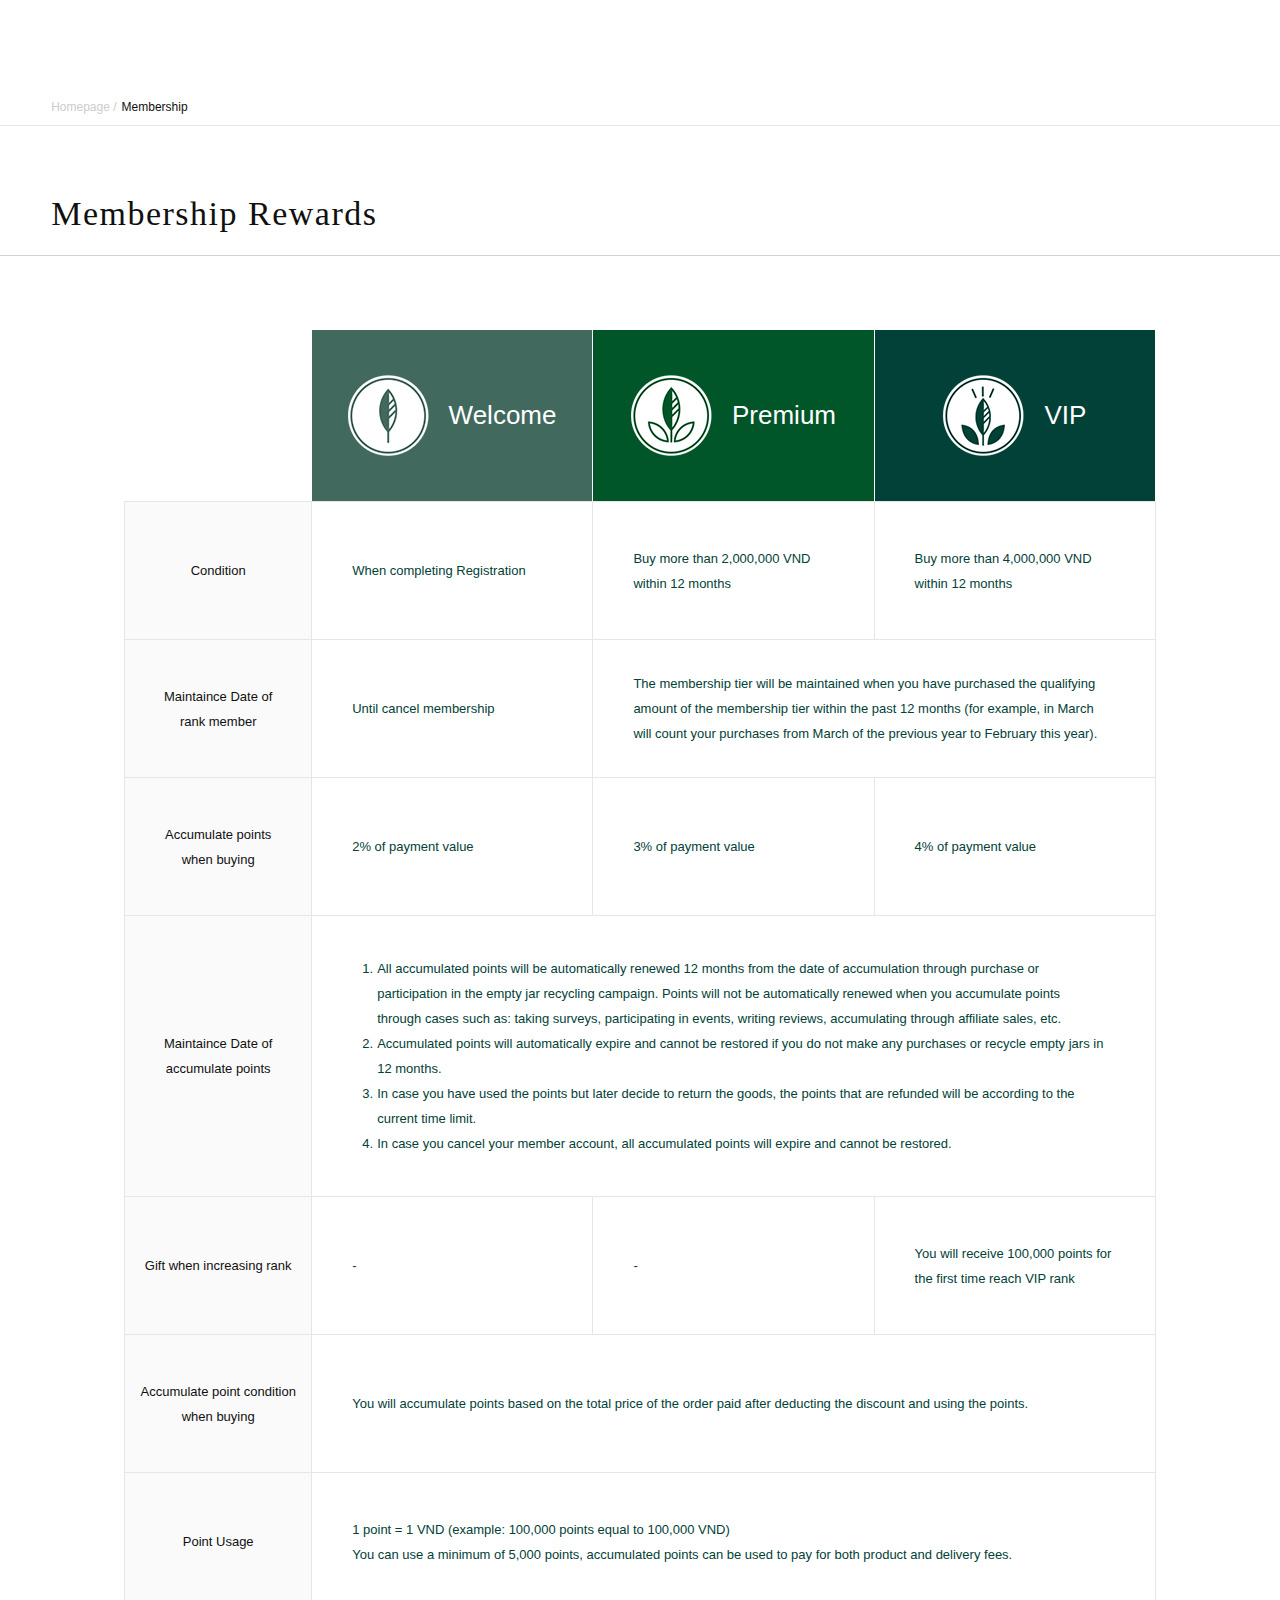
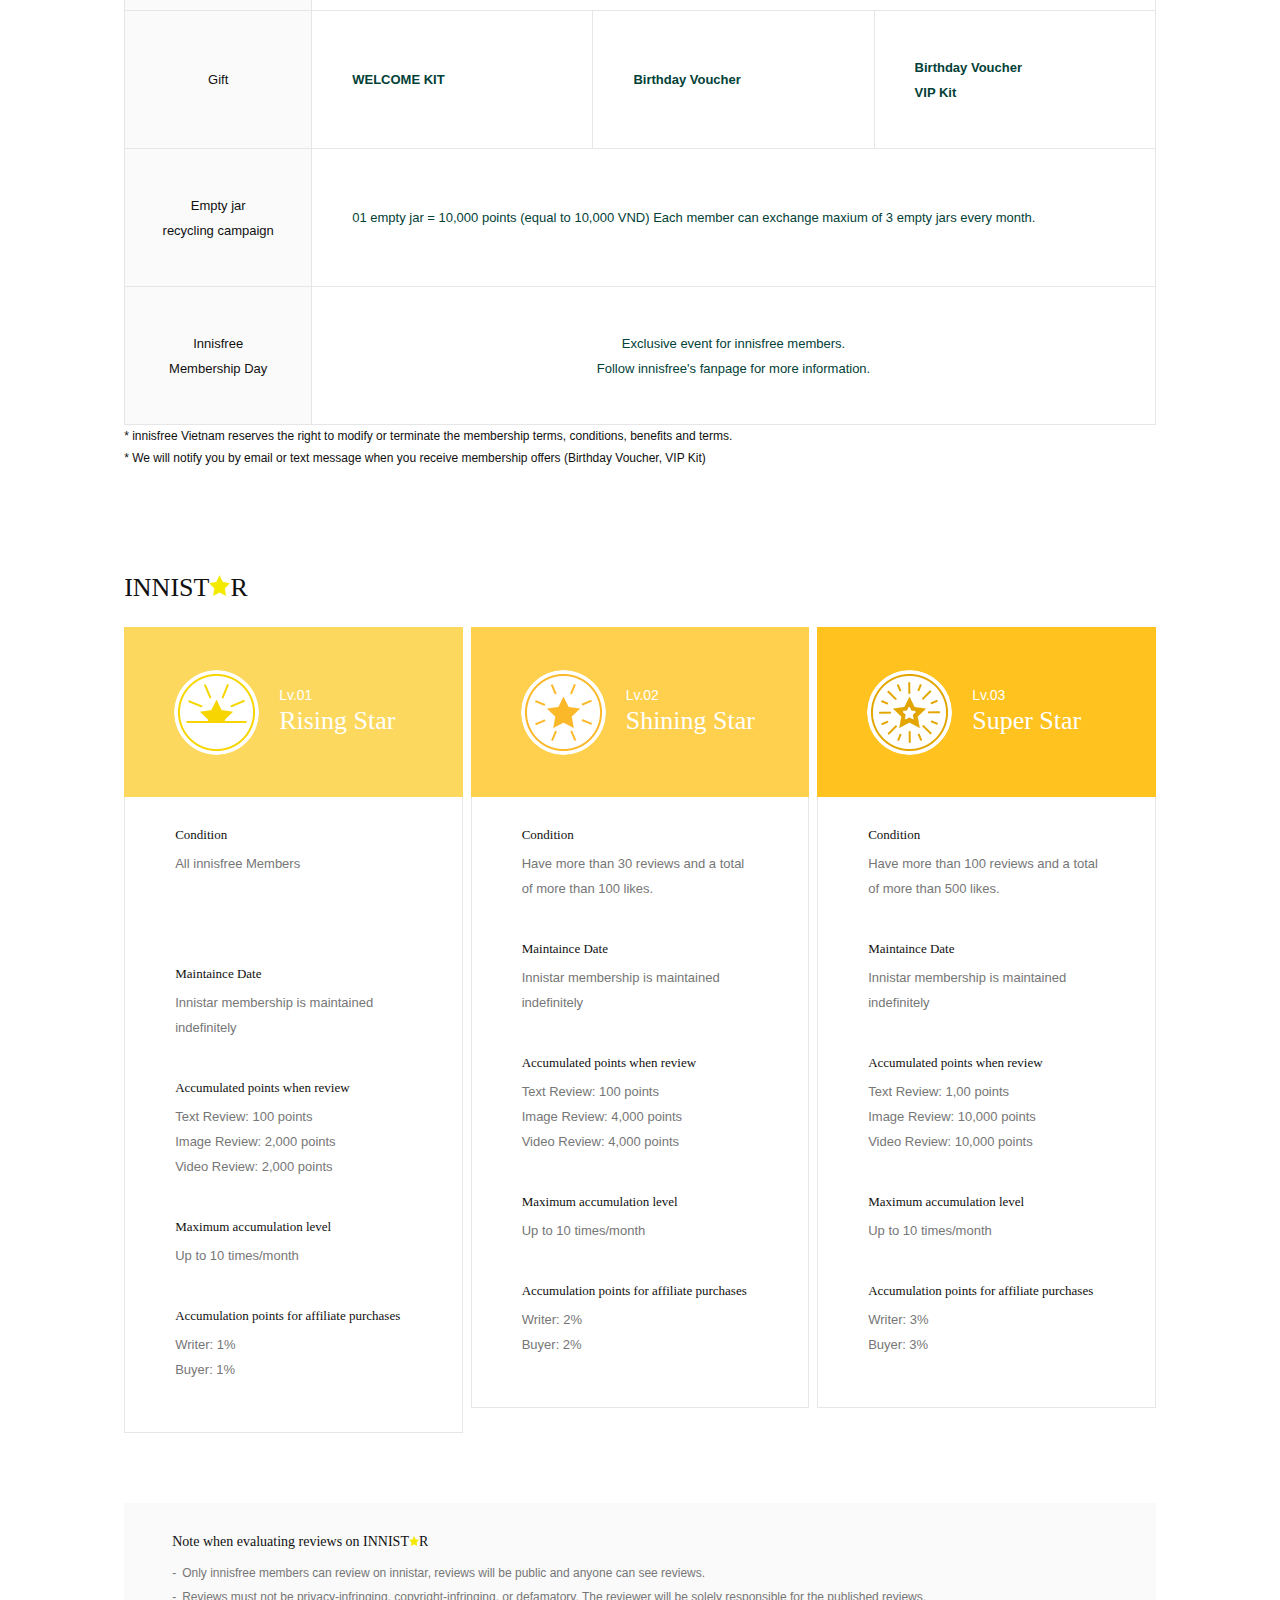
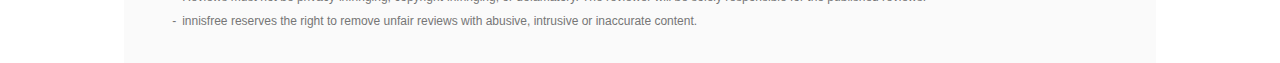
<file: mypage/membership_reward.html>
<!DOCTYPE html>
<html lang="en">
<head>
    <meta charset="UTF-8">
    <meta http-equiv="X-UA-Compatible" content="IE=edge">
    <meta name="viewport" content="width=device-width, initial-scale=1.0">
    <title>Membership | innisfree Viet Nam</title>
        <link rel="stylesheet" href="../css/base.css">
        <link rel="stylesheet" href="../css/style.css">
        <link rel="shortcut icon" href="/img/favicon.png"/>
</head>
<body>
    <div id="container" class="sub">
		<div class="grid">
			<div class="contents">
				<span><a href="/">Homepage</a></span>
				<em>Membership</em>
			</div>
		</div>
		<div class="membership">
			<div class="title_wrap border">
				<div class="contents">
					<h1 class="title">Membership Rewards</h1>
				</div>
			</div>
			<div class="contents memberArea">
				<div class="benefitArea member_benefit">
					<table>
						<colgroup>
							<col style="width:187px;">
							<col style="width:*;">
							<col style="width:*;">
							<col style="width:*;">
						</colgroup>
						<thead>
							<tr><th></th>
							<th class="g_wel">
								<div>
									<div class="g_icon"></div>
									<p class="g_txt">Welcome</p>
								</div>
							</th>
							<th class="g_pre">
								<div>
									<div class="g_icon"></div>
									<p class="g_txt">Premium</p>
								</div>
							</th>
							<th class="g_vip">
								<div>
									<div class="g_icon"></div>
									<p class="g_txt">VIP</p>
								</div>
							</th>
						</tr></thead>
						<tbody>
							<tr>
								<td class="line1">Condition</td>
								<td>When completing Registration</td>
								<td>Buy more than 2,000,000 VND<br>within 12 months</td>
								<td>Buy more than 4,000,000 VND<br>within 12 months</td>
							</tr>
							<tr>
								<td class="line1">Maintaince Date of<br>rank member</td>
								<td>Until cancel membership</td>
								<td colspan="2">
									The membership tier will be maintained when you have purchased the qualifying amount of the membership tier within the past 12 months (for example, in March will count your purchases from March of the previous year to February this year).
								</td>
							</tr>
							<tr>
								<td class="line1">Accumulate points<br>when buying</td>
								<td>2% of payment value</td>
								<td>3% of payment value</td>
								<td>4% of payment value</td>
							</tr>
							<tr>
								<td class="line1">Maintaince Date of<br>accumulate points</td>
								<td colspan="3" class="type2">
									<span class="text01">
										All accumulated points will be automatically renewed 12 months from the date of accumulation through purchase or participation in the empty jar recycling campaign. Points will not be automatically renewed when you accumulate points through cases such as: taking surveys, participating in events, writing reviews, accumulating through affiliate sales, etc.
									</span>
									<span class="text02">
										Accumulated points will automatically expire and cannot be restored if you do not make any purchases or recycle empty jars in 12 months.
									</span>
									<span class="text03">
										In case you have used the points but later decide to return the goods, the points that are refunded will be according to the current time limit.
									</span>
									<span class="text04">
										In case you cancel your member account, all accumulated points will expire and cannot be restored.
									</span>
								</td>
							</tr>
							<tr>
								<td class="line1">Gift when increasing rank</td>
								<td>-</td>
								<td>-</td>
								<td>You will receive 100,000 points for the first time reach VIP rank</td>
							</tr>
							<tr>
								<td class="line1">Accumulate point condition when buying</td>
								<td colspan="3">
									You will accumulate points based on the total price of the order paid after deducting the discount and using the points.
								</td>
							</tr>
							<tr>
								<td class="line1">Point Usage</td>
								<td colspan="3">
									1 point = 1 VND (example: 100,000 points equal to 100,000 VND)<br>
									You can use a minimum of 5,000 points, accumulated points can be used to pay for both product and delivery fees.
								</td>
							</tr>
							<tr>
								<td class="line1">Gift</td>
								<td class="type3">WELCOME KIT</td>
								<td class="type3">Birthday Voucher</td>
								<td class="type3">Birthday Voucher<br>VIP Kit</td>
							</tr>
							<tr>
								<td class="line1">Empty jar<br>recycling campaign</td>
								<td colspan="3">01 empty jar = 10,000 points (equal to 10,000 VND) Each member can exchange maxium of 3 empty jars every month.</td>
							</tr>
							<tr>
								<td class="line1">Innisfree<br>Membership Day</td>
								<td colspan="3" class="type4">
									Exclusive event for innisfree members.<br>
                                    Follow innisfree's fanpage for more information.
								</td>
							</tr>
						</tbody>
					</table>
					<ul class="sub_txt_type">
						<li>* innisfree Vietnam reserves the right to modify or terminate the membership terms, conditions, benefits and terms.</li>
						<li>* We will notify you by email or text message when you receive membership offers (Birthday Voucher, VIP Kit)</li>
					</ul>
				</div>

				<div class="benefitArea innistar_benefit">
					<div class="tit">INNIST<span class="star">A</span>R</div>
					<ul class="innistarInfo">
						<li class="innistarList rising">
							<div class="gradeArea">
								<div class="inn_iconArea"></div>
								<div class="inn_txtArea">
									<p class="desc1"><span>Lv.01</span></p>
									<p class="desc2">Rising Star</p>
								</div>
							</div>
							<ul class="txtArea">
								<li class="t_txtArea type2">
									<p class="t_tit">Condition</p>
									<p class="t_tail">All innisfree Members</p>
								</li>
								<li class="t_txtArea">
									<p class="t_tit">Maintaince Date</p>
									<p class="t_tail">Innistar membership is maintained<br>indefinitely</p>
								</li>
								<li class="t_txtArea">
									<p class="t_tit">Accumulated points when review</p>
									<p class="t_tail">
										Text Review: 100 points<br>
										Image Review: 2,000 points<br>
										Video Review: 2,000 points
									</p>
								</li>
								<li class="t_txtArea">
									<p class="t_tit">Maximum accumulation level</p>
									<p class="t_tail">Up to 10 times/month</p>
								</li>
								<li class="t_txtArea">
									<p class="t_tit">Accumulation points for affiliate purchases</p>
									<p class="t_tail">
										Writer: 1%<br>
										Buyer: 1%
									</p>
								</li>
							</ul>
						</li>
						<li class="innistarList shining">
							<div class="gradeArea">
								<div class="inn_iconArea"></div>
								<div class="inn_txtArea">
									<p class="desc1"><span>Lv.02</span></p>
									<p class="desc2">Shining Star</p>
								</div>
							</div>
							<ul class="txtArea">
								<li class="t_txtArea">
									<p class="t_tit">Condition</p>
									<p class="t_tail">
										Have more than 30 reviews and a total of more than 100 likes.
									</p>
								</li>
								<li class="t_txtArea">
									<p class="t_tit">Maintaince Date</p>
									<p class="t_tail">
										Innistar membership is maintained<br>indefinitely
									</p>
								</li>
								<li class="t_txtArea">
									<p class="t_tit">Accumulated points when review</p>
									<p class="t_tail">
										Text Review: 100 points<br>
										Image Review: 4,000 points<br>
										Video Review: 4,000 points
									</p>
								</li>
								<li class="t_txtArea">
									<p class="t_tit">Maximum accumulation level</p>
									<p class="t_tail">Up to 10 times/month</p>
								</li>
								<li class="t_txtArea">
									<p class="t_tit">Accumulation points for affiliate purchases</p>
									<p class="t_tail">
										Writer: 2%<br>
										Buyer: 2%
									</p>
								</li>
							</ul>
						</li> 
						<li class="innistarList super">
							<div class="gradeArea">
								<div class="inn_iconArea"></div>
								<div class="inn_txtArea">
									<p class="desc1"><span>Lv.03</span></p>
									<p class="desc2">Super Star</p>
								</div>
							</div>
							<ul class="txtArea">
								<li class="t_txtArea">
									<p class="t_tit">Condition</p>
									<p class="t_tail">
										Have more than 100 reviews and a total of more than 500 likes.
									</p>
								</li>
								<li class="t_txtArea">
									<p class="t_tit">Maintaince Date</p>
									<p class="t_tail">
										Innistar membership is maintained<br>indefinitely
									</p>
								</li>
								<li class="t_txtArea">
									<p class="t_tit">Accumulated points when review</p>
									<p class="t_tail">
										Text Review: 1,00 points<br>
										Image Review: 10,000 points<br>
										Video Review: 10,000 points
									</p>
								</li>
								<li class="t_txtArea">
									<p class="t_tit">Maximum accumulation level</p>
									<p class="t_tail">Up to 10 times/month</p>
								</li>
								<li class="t_txtArea">
									<p class="t_tit">Accumulation points for affiliate purchases</p>
									<p class="t_tail">
										Writer: 3%<br>
										Buyer: 3%
									</p>
								</li>
							</ul>
						</li>
					</ul>
					<div class="guidelines">
						<p class="tit">Note when evaluating reviews on INNIST<span class="star">A</span>R</p>
						<p class="tail">
							<em>
								Only innisfree members can review on innistar, reviews will be public and anyone can see reviews.
							</em>
							<em>
								Reviews must not be privacy-infringing, copyright-infringing, or defamatory. The reviewer will be solely responsible for the published reviews.
							</em>
							<em>
								innisfree reserves the right to remove unfair reviews with abusive, intrusive or inaccurate content.
							</em>
						</p>
					</div>
				</div>
			</div>
		</div>
	</div>
</body>
</html>
</file>
<file: css/base.css>
* {
    box-sizing: inherit;
}
body{
    margin: 0;
    padding: 0;
}
html{
    font-size: 62.5%;
    line-height: 2rem;
    font-family: 'Roboto', sans-serif;
    box-sizing: border-box;
}

:root{
    --white-color: #ffffff;
    --black-color: #000000;
    --primary-color: #336D51;
    --category-color: #E6ECE9;
    --line-color: rgba(51, 109, 81, 0.2);
    --sub-text-color: #7C7C7C;
    --text-color: #212B36;
}
/* Responsive*/
.grid{
    width: 1200px;
    max-width: 100%;
    margin: 0 auto;
}
.grid-full-width{
    width: 100%;
}
.grid-row{
    display: flex;
    flex-wrap: wrap;
    padding-left: -16px;
    padding-right: -16px;
}
.grid-col-3{
    width: 25%;
    padding-left: 16px;
    padding-right: 16px;
}
.grid-col-7{
    width: 75%;
    padding-left: 16px;
    padding-right: 16px;
}
.grid-col-7-3{
    width: calc(100% / 3);
    display: flex;
    padding-left: 12px;
    padding-right: 12px;
}
.btn{
    min-width: 120px;
    border-radius: 20px;
    padding: 12px 16px;
    color: var(--white-color);
    background-color: var(--primary-color);
    font-size: 1.4rem;
    font-weight: 500;
}
</file>
<file: css/style.css>
/**
Swiper 4.5.0
**/
.swiper-container{margin:0 auto;position:relative;overflow:hidden;list-style:none;padding:0;z-index:1}.swiper-container-no-flexbox .swiper-slide{float:left}.swiper-container-vertical>.swiper-wrapper{-webkit-box-orient:vertical;-webkit-box-direction:normal;-webkit-flex-direction:column;-ms-flex-direction:column;flex-direction:column}.swiper-wrapper{position:relative;width:100%;height:100%;z-index:1;display:-webkit-box;display:-webkit-flex;display:-ms-flexbox;display:flex;-webkit-transition-property:-webkit-transform;transition-property:-webkit-transform;-o-transition-property:transform;transition-property:transform;transition-property:transform,-webkit-transform;-webkit-box-sizing:content-box;box-sizing:content-box}.swiper-container-android .swiper-slide,.swiper-wrapper{-webkit-transform:translate3d(0,0,0);transform:translate3d(0,0,0)}.swiper-container-multirow>.swiper-wrapper{-webkit-flex-wrap:wrap;-ms-flex-wrap:wrap;flex-wrap:wrap}.swiper-container-free-mode>.swiper-wrapper{-webkit-transition-timing-function:ease-out;-o-transition-timing-function:ease-out;transition-timing-function:ease-out;margin:0 auto}.swiper-slide{-webkit-flex-shrink:0;-ms-flex-negative:0;flex-shrink:0;width:100%;height:100%;position:relative;-webkit-transition-property:-webkit-transform;transition-property:-webkit-transform;-o-transition-property:transform;transition-property:transform;transition-property:transform,-webkit-transform}.swiper-slide-invisible-blank{visibility:hidden}.swiper-container-autoheight,.swiper-container-autoheight .swiper-slide{height:auto}.swiper-container-autoheight .swiper-wrapper{-webkit-box-align:start;-webkit-align-items:flex-start;-ms-flex-align:start;align-items:flex-start;-webkit-transition-property:height,-webkit-transform;transition-property:height,-webkit-transform;-o-transition-property:transform,height;transition-property:transform,height;transition-property:transform,height,-webkit-transform}.swiper-container-3d{-webkit-perspective:1200px;perspective:1200px}.swiper-container-3d .swiper-cube-shadow,.swiper-container-3d .swiper-slide,.swiper-container-3d .swiper-slide-shadow-bottom,.swiper-container-3d .swiper-slide-shadow-left,.swiper-container-3d .swiper-slide-shadow-right,.swiper-container-3d .swiper-slide-shadow-top,.swiper-container-3d .swiper-wrapper{-webkit-transform-style:preserve-3d;transform-style:preserve-3d}.swiper-container-3d .swiper-slide-shadow-bottom,.swiper-container-3d .swiper-slide-shadow-left,.swiper-container-3d .swiper-slide-shadow-right,.swiper-container-3d .swiper-slide-shadow-top{position:absolute;left:0;top:0;width:100%;height:100%;pointer-events:none;z-index:10}.swiper-container-3d .swiper-slide-shadow-left{background-image:-webkit-gradient(linear,right top,left top,from(rgba(0,0,0,.5)),to(rgba(0,0,0,0)));background-image:-webkit-linear-gradient(right,rgba(0,0,0,.5),rgba(0,0,0,0));background-image:-o-linear-gradient(right,rgba(0,0,0,.5),rgba(0,0,0,0));background-image:linear-gradient(to left,rgba(0,0,0,.5),rgba(0,0,0,0))}.swiper-container-3d .swiper-slide-shadow-right{background-image:-webkit-gradient(linear,left top,right top,from(rgba(0,0,0,.5)),to(rgba(0,0,0,0)));background-image:-webkit-linear-gradient(left,rgba(0,0,0,.5),rgba(0,0,0,0));background-image:-o-linear-gradient(left,rgba(0,0,0,.5),rgba(0,0,0,0));background-image:linear-gradient(to right,rgba(0,0,0,.5),rgba(0,0,0,0))}.swiper-container-3d .swiper-slide-shadow-top{background-image:-webkit-gradient(linear,left bottom,left top,from(rgba(0,0,0,.5)),to(rgba(0,0,0,0)));background-image:-webkit-linear-gradient(bottom,rgba(0,0,0,.5),rgba(0,0,0,0));background-image:-o-linear-gradient(bottom,rgba(0,0,0,.5),rgba(0,0,0,0));background-image:linear-gradient(to top,rgba(0,0,0,.5),rgba(0,0,0,0))}.swiper-container-3d .swiper-slide-shadow-bottom{background-image:-webkit-gradient(linear,left top,left bottom,from(rgba(0,0,0,.5)),to(rgba(0,0,0,0)));background-image:-webkit-linear-gradient(top,rgba(0,0,0,.5),rgba(0,0,0,0));background-image:-o-linear-gradient(top,rgba(0,0,0,.5),rgba(0,0,0,0));background-image:linear-gradient(to bottom,rgba(0,0,0,.5),rgba(0,0,0,0))}.swiper-container-wp8-horizontal,.swiper-container-wp8-horizontal>.swiper-wrapper{-ms-touch-action:pan-y;touch-action:pan-y}.swiper-container-wp8-vertical,.swiper-container-wp8-vertical>.swiper-wrapper{-ms-touch-action:pan-x;touch-action:pan-x}.swiper-button-next,.swiper-button-prev{position:absolute;top:50%;width:27px;height:44px;margin-top:-22px;z-index:10;cursor:pointer;background-size:27px 44px;background-position:center;background-repeat:no-repeat}.swiper-button-next.swiper-button-disabled,.swiper-button-prev.swiper-button-disabled{opacity:.35;cursor:auto;pointer-events:none}.swiper-button-prev,.swiper-container-rtl .swiper-button-next{background-image:url("data:image/svg+xml;charset=utf-8,%3Csvg%20xmlns%3D'http%3A%2F%2Fwww.w3.org%2F2000%2Fsvg'%20viewBox%3D'0%200%2027%2044'%3E%3Cpath%20d%3D'M0%2C22L22%2C0l2.1%2C2.1L4.2%2C22l19.9%2C19.9L22%2C44L0%2C22L0%2C22L0%2C22z'%20fill%3D'%23007aff'%2F%3E%3C%2Fsvg%3E");left:10px;right:auto}.swiper-button-next,.swiper-container-rtl .swiper-button-prev{background-image:url("data:image/svg+xml;charset=utf-8,%3Csvg%20xmlns%3D'http%3A%2F%2Fwww.w3.org%2F2000%2Fsvg'%20viewBox%3D'0%200%2027%2044'%3E%3Cpath%20d%3D'M27%2C22L27%2C22L5%2C44l-2.1-2.1L22.8%2C22L2.9%2C2.1L5%2C0L27%2C22L27%2C22z'%20fill%3D'%23007aff'%2F%3E%3C%2Fsvg%3E");right:10px;left:auto}.swiper-button-prev.swiper-button-white,.swiper-container-rtl .swiper-button-next.swiper-button-white{background-image:url("data:image/svg+xml;charset=utf-8,%3Csvg%20xmlns%3D'http%3A%2F%2Fwww.w3.org%2F2000%2Fsvg'%20viewBox%3D'0%200%2027%2044'%3E%3Cpath%20d%3D'M0%2C22L22%2C0l2.1%2C2.1L4.2%2C22l19.9%2C19.9L22%2C44L0%2C22L0%2C22L0%2C22z'%20fill%3D'%23ffffff'%2F%3E%3C%2Fsvg%3E")}.swiper-button-next.swiper-button-white,.swiper-container-rtl .swiper-button-prev.swiper-button-white{background-image:url("data:image/svg+xml;charset=utf-8,%3Csvg%20xmlns%3D'http%3A%2F%2Fwww.w3.org%2F2000%2Fsvg'%20viewBox%3D'0%200%2027%2044'%3E%3Cpath%20d%3D'M27%2C22L27%2C22L5%2C44l-2.1-2.1L22.8%2C22L2.9%2C2.1L5%2C0L27%2C22L27%2C22z'%20fill%3D'%23ffffff'%2F%3E%3C%2Fsvg%3E")}.swiper-button-prev.swiper-button-black,.swiper-container-rtl .swiper-button-next.swiper-button-black{background-image:url("data:image/svg+xml;charset=utf-8,%3Csvg%20xmlns%3D'http%3A%2F%2Fwww.w3.org%2F2000%2Fsvg'%20viewBox%3D'0%200%2027%2044'%3E%3Cpath%20d%3D'M0%2C22L22%2C0l2.1%2C2.1L4.2%2C22l19.9%2C19.9L22%2C44L0%2C22L0%2C22L0%2C22z'%20fill%3D'%23000000'%2F%3E%3C%2Fsvg%3E")}.swiper-button-next.swiper-button-black,.swiper-container-rtl .swiper-button-prev.swiper-button-black{background-image:url("data:image/svg+xml;charset=utf-8,%3Csvg%20xmlns%3D'http%3A%2F%2Fwww.w3.org%2F2000%2Fsvg'%20viewBox%3D'0%200%2027%2044'%3E%3Cpath%20d%3D'M27%2C22L27%2C22L5%2C44l-2.1-2.1L22.8%2C22L2.9%2C2.1L5%2C0L27%2C22L27%2C22z'%20fill%3D'%23000000'%2F%3E%3C%2Fsvg%3E")}.swiper-button-lock{display:none}.swiper-pagination{position:absolute;text-align:center;-webkit-transition:.3s opacity;-o-transition:.3s opacity;transition:.3s opacity;-webkit-transform:translate3d(0,0,0);transform:translate3d(0,0,0);z-index:10}.swiper-pagination.swiper-pagination-hidden{opacity:0}.swiper-container-horizontal>.swiper-pagination-bullets,.swiper-pagination-custom,.swiper-pagination-fraction{bottom:10px;left:0;width:100%}.swiper-pagination-bullets-dynamic{overflow:hidden;font-size:0}.swiper-pagination-bullets-dynamic .swiper-pagination-bullet{-webkit-transform:scale(.33);-ms-transform:scale(.33);transform:scale(.33);position:relative}.swiper-pagination-bullets-dynamic .swiper-pagination-bullet-active{-webkit-transform:scale(1);-ms-transform:scale(1);transform:scale(1)}.swiper-pagination-bullets-dynamic .swiper-pagination-bullet-active-main{-webkit-transform:scale(1);-ms-transform:scale(1);transform:scale(1)}.swiper-pagination-bullets-dynamic .swiper-pagination-bullet-active-prev{-webkit-transform:scale(.66);-ms-transform:scale(.66);transform:scale(.66)}.swiper-pagination-bullets-dynamic .swiper-pagination-bullet-active-prev-prev{-webkit-transform:scale(.33);-ms-transform:scale(.33);transform:scale(.33)}.swiper-pagination-bullets-dynamic .swiper-pagination-bullet-active-next{-webkit-transform:scale(.66);-ms-transform:scale(.66);transform:scale(.66)}.swiper-pagination-bullets-dynamic .swiper-pagination-bullet-active-next-next{-webkit-transform:scale(.33);-ms-transform:scale(.33);transform:scale(.33)}.swiper-pagination-bullet{width:8px;height:8px;display:inline-block;border-radius:100%;background:#000;opacity:.2}button.swiper-pagination-bullet{border:none;margin:0;padding:0;-webkit-box-shadow:none;box-shadow:none;-webkit-appearance:none;-moz-appearance:none;appearance:none}.swiper-pagination-clickable .swiper-pagination-bullet{cursor:pointer}.swiper-pagination-bullet-active{opacity:1;background:#007aff}.swiper-container-vertical>.swiper-pagination-bullets{right:10px;top:50%;-webkit-transform:translate3d(0,-50%,0);transform:translate3d(0,-50%,0)}.swiper-container-vertical>.swiper-pagination-bullets .swiper-pagination-bullet{margin:6px 0;display:block}.swiper-container-vertical>.swiper-pagination-bullets.swiper-pagination-bullets-dynamic{top:50%;-webkit-transform:translateY(-50%);-ms-transform:translateY(-50%);transform:translateY(-50%);width:8px}.swiper-container-vertical>.swiper-pagination-bullets.swiper-pagination-bullets-dynamic .swiper-pagination-bullet{display:inline-block;-webkit-transition:.2s top,.2s -webkit-transform;transition:.2s top,.2s -webkit-transform;-o-transition:.2s transform,.2s top;transition:.2s transform,.2s top;transition:.2s transform,.2s top,.2s -webkit-transform}.swiper-container-horizontal>.swiper-pagination-bullets .swiper-pagination-bullet{margin:0 4px}.swiper-container-horizontal>.swiper-pagination-bullets.swiper-pagination-bullets-dynamic{left:50%;-webkit-transform:translateX(-50%);-ms-transform:translateX(-50%);transform:translateX(-50%);white-space:nowrap}.swiper-container-horizontal>.swiper-pagination-bullets.swiper-pagination-bullets-dynamic .swiper-pagination-bullet{-webkit-transition:.2s left,.2s -webkit-transform;transition:.2s left,.2s -webkit-transform;-o-transition:.2s transform,.2s left;transition:.2s transform,.2s left;transition:.2s transform,.2s left,.2s -webkit-transform}.swiper-container-horizontal.swiper-container-rtl>.swiper-pagination-bullets-dynamic .swiper-pagination-bullet{-webkit-transition:.2s right,.2s -webkit-transform;transition:.2s right,.2s -webkit-transform;-o-transition:.2s transform,.2s right;transition:.2s transform,.2s right;transition:.2s transform,.2s right,.2s -webkit-transform}.swiper-pagination-progressbar{background:rgba(0,0,0,.25);position:absolute}.swiper-pagination-progressbar .swiper-pagination-progressbar-fill{background:#007aff;position:absolute;left:0;top:0;width:100%;height:100%;-webkit-transform:scale(0);-ms-transform:scale(0);transform:scale(0);-webkit-transform-origin:left top;-ms-transform-origin:left top;transform-origin:left top}.swiper-container-rtl .swiper-pagination-progressbar .swiper-pagination-progressbar-fill{-webkit-transform-origin:right top;-ms-transform-origin:right top;transform-origin:right top}.swiper-container-horizontal>.swiper-pagination-progressbar,.swiper-container-vertical>.swiper-pagination-progressbar.swiper-pagination-progressbar-opposite{width:100%;height:4px;left:0;top:0}.swiper-container-horizontal>.swiper-pagination-progressbar.swiper-pagination-progressbar-opposite,.swiper-container-vertical>.swiper-pagination-progressbar{width:4px;height:100%;left:0;top:0}.swiper-pagination-white .swiper-pagination-bullet-active{background:#fff}.swiper-pagination-progressbar.swiper-pagination-white{background:rgba(255,255,255,.25)}.swiper-pagination-progressbar.swiper-pagination-white .swiper-pagination-progressbar-fill{background:#fff}.swiper-pagination-black .swiper-pagination-bullet-active{background:#000}.swiper-pagination-progressbar.swiper-pagination-black{background:rgba(0,0,0,.25)}.swiper-pagination-progressbar.swiper-pagination-black .swiper-pagination-progressbar-fill{background:#000}.swiper-pagination-lock{display:none}.swiper-scrollbar{border-radius:10px;position:relative;-ms-touch-action:none;background:rgba(0,0,0,.1)}.swiper-container-horizontal>.swiper-scrollbar{position:absolute;left:1%;bottom:3px;z-index:50;height:5px;width:98%}.swiper-container-vertical>.swiper-scrollbar{position:absolute;right:3px;top:1%;z-index:50;width:5px;height:98%}.swiper-scrollbar-drag{height:100%;width:100%;position:relative;background:rgba(0,0,0,.5);border-radius:10px;left:0;top:0}.swiper-scrollbar-cursor-drag{cursor:move}.swiper-scrollbar-lock{display:none}.swiper-zoom-container{width:100%;height:100%;display:-webkit-box;display:-webkit-flex;display:-ms-flexbox;display:flex;-webkit-box-pack:center;-webkit-justify-content:center;-ms-flex-pack:center;justify-content:center;-webkit-box-align:center;-webkit-align-items:center;-ms-flex-align:center;align-items:center;text-align:center}.swiper-zoom-container>canvas,.swiper-zoom-container>img,.swiper-zoom-container>svg{max-width:100%;max-height:100%;-o-object-fit:contain;object-fit:contain}.swiper-slide-zoomed{cursor:move}.swiper-lazy-preloader{width:42px;height:42px;position:absolute;left:50%;top:50%;margin-left:-21px;margin-top:-21px;z-index:10;-webkit-transform-origin:50%;-ms-transform-origin:50%;transform-origin:50%;-webkit-animation:swiper-preloader-spin 1s steps(12,end) infinite;animation:swiper-preloader-spin 1s steps(12,end) infinite}.swiper-lazy-preloader:after{display:block;content:'';width:100%;height:100%;background-image:url("data:image/svg+xml;charset=utf-8,%3Csvg%20viewBox%3D'0%200%20120%20120'%20xmlns%3D'http%3A%2F%2Fwww.w3.org%2F2000%2Fsvg'%20xmlns%3Axlink%3D'http%3A%2F%2Fwww.w3.org%2F1999%2Fxlink'%3E%3Cdefs%3E%3Cline%20id%3D'l'%20x1%3D'60'%20x2%3D'60'%20y1%3D'7'%20y2%3D'27'%20stroke%3D'%236c6c6c'%20stroke-width%3D'11'%20stroke-linecap%3D'round'%2F%3E%3C%2Fdefs%3E%3Cg%3E%3Cuse%20xlink%3Ahref%3D'%23l'%20opacity%3D'.27'%2F%3E%3Cuse%20xlink%3Ahref%3D'%23l'%20opacity%3D'.27'%20transform%3D'rotate(30%2060%2C60)'%2F%3E%3Cuse%20xlink%3Ahref%3D'%23l'%20opacity%3D'.27'%20transform%3D'rotate(60%2060%2C60)'%2F%3E%3Cuse%20xlink%3Ahref%3D'%23l'%20opacity%3D'.27'%20transform%3D'rotate(90%2060%2C60)'%2F%3E%3Cuse%20xlink%3Ahref%3D'%23l'%20opacity%3D'.27'%20transform%3D'rotate(120%2060%2C60)'%2F%3E%3Cuse%20xlink%3Ahref%3D'%23l'%20opacity%3D'.27'%20transform%3D'rotate(150%2060%2C60)'%2F%3E%3Cuse%20xlink%3Ahref%3D'%23l'%20opacity%3D'.37'%20transform%3D'rotate(180%2060%2C60)'%2F%3E%3Cuse%20xlink%3Ahref%3D'%23l'%20opacity%3D'.46'%20transform%3D'rotate(210%2060%2C60)'%2F%3E%3Cuse%20xlink%3Ahref%3D'%23l'%20opacity%3D'.56'%20transform%3D'rotate(240%2060%2C60)'%2F%3E%3Cuse%20xlink%3Ahref%3D'%23l'%20opacity%3D'.66'%20transform%3D'rotate(270%2060%2C60)'%2F%3E%3Cuse%20xlink%3Ahref%3D'%23l'%20opacity%3D'.75'%20transform%3D'rotate(300%2060%2C60)'%2F%3E%3Cuse%20xlink%3Ahref%3D'%23l'%20opacity%3D'.85'%20transform%3D'rotate(330%2060%2C60)'%2F%3E%3C%2Fg%3E%3C%2Fsvg%3E");background-position:50%;background-size:100%;background-repeat:no-repeat}.swiper-lazy-preloader-white:after{background-image:url("data:image/svg+xml;charset=utf-8,%3Csvg%20viewBox%3D'0%200%20120%20120'%20xmlns%3D'http%3A%2F%2Fwww.w3.org%2F2000%2Fsvg'%20xmlns%3Axlink%3D'http%3A%2F%2Fwww.w3.org%2F1999%2Fxlink'%3E%3Cdefs%3E%3Cline%20id%3D'l'%20x1%3D'60'%20x2%3D'60'%20y1%3D'7'%20y2%3D'27'%20stroke%3D'%23fff'%20stroke-width%3D'11'%20stroke-linecap%3D'round'%2F%3E%3C%2Fdefs%3E%3Cg%3E%3Cuse%20xlink%3Ahref%3D'%23l'%20opacity%3D'.27'%2F%3E%3Cuse%20xlink%3Ahref%3D'%23l'%20opacity%3D'.27'%20transform%3D'rotate(30%2060%2C60)'%2F%3E%3Cuse%20xlink%3Ahref%3D'%23l'%20opacity%3D'.27'%20transform%3D'rotate(60%2060%2C60)'%2F%3E%3Cuse%20xlink%3Ahref%3D'%23l'%20opacity%3D'.27'%20transform%3D'rotate(90%2060%2C60)'%2F%3E%3Cuse%20xlink%3Ahref%3D'%23l'%20opacity%3D'.27'%20transform%3D'rotate(120%2060%2C60)'%2F%3E%3Cuse%20xlink%3Ahref%3D'%23l'%20opacity%3D'.27'%20transform%3D'rotate(150%2060%2C60)'%2F%3E%3Cuse%20xlink%3Ahref%3D'%23l'%20opacity%3D'.37'%20transform%3D'rotate(180%2060%2C60)'%2F%3E%3Cuse%20xlink%3Ahref%3D'%23l'%20opacity%3D'.46'%20transform%3D'rotate(210%2060%2C60)'%2F%3E%3Cuse%20xlink%3Ahref%3D'%23l'%20opacity%3D'.56'%20transform%3D'rotate(240%2060%2C60)'%2F%3E%3Cuse%20xlink%3Ahref%3D'%23l'%20opacity%3D'.66'%20transform%3D'rotate(270%2060%2C60)'%2F%3E%3Cuse%20xlink%3Ahref%3D'%23l'%20opacity%3D'.75'%20transform%3D'rotate(300%2060%2C60)'%2F%3E%3Cuse%20xlink%3Ahref%3D'%23l'%20opacity%3D'.85'%20transform%3D'rotate(330%2060%2C60)'%2F%3E%3C%2Fg%3E%3C%2Fsvg%3E")}@-webkit-keyframes swiper-preloader-spin{100%{-webkit-transform:rotate(360deg);transform:rotate(360deg)}}@keyframes swiper-preloader-spin{100%{-webkit-transform:rotate(360deg);transform:rotate(360deg)}}.swiper-container .swiper-notification{position:absolute;left:0;top:0;pointer-events:none;opacity:0;z-index:-1000}.swiper-container-fade.swiper-container-free-mode .swiper-slide{-webkit-transition-timing-function:ease-out;-o-transition-timing-function:ease-out;transition-timing-function:ease-out}.swiper-container-fade .swiper-slide{pointer-events:none;-webkit-transition-property:opacity;-o-transition-property:opacity;transition-property:opacity}.swiper-container-fade .swiper-slide .swiper-slide{pointer-events:none}.swiper-container-fade .swiper-slide-active,.swiper-container-fade .swiper-slide-active .swiper-slide-active{pointer-events:auto}.swiper-container-cube{overflow:visible}.swiper-container-cube .swiper-slide{pointer-events:none;-webkit-backface-visibility:hidden;backface-visibility:hidden;z-index:1;visibility:hidden;-webkit-transform-origin:0 0;-ms-transform-origin:0 0;transform-origin:0 0;width:100%;height:100%}.swiper-container-cube .swiper-slide .swiper-slide{pointer-events:none}.swiper-container-cube.swiper-container-rtl .swiper-slide{-webkit-transform-origin:100% 0;-ms-transform-origin:100% 0;transform-origin:100% 0}.swiper-container-cube .swiper-slide-active,.swiper-container-cube .swiper-slide-active .swiper-slide-active{pointer-events:auto}.swiper-container-cube .swiper-slide-active,.swiper-container-cube .swiper-slide-next,.swiper-container-cube .swiper-slide-next+.swiper-slide,.swiper-container-cube .swiper-slide-prev{pointer-events:auto;visibility:visible}.swiper-container-cube .swiper-slide-shadow-bottom,.swiper-container-cube .swiper-slide-shadow-left,.swiper-container-cube .swiper-slide-shadow-right,.swiper-container-cube .swiper-slide-shadow-top{z-index:0;-webkit-backface-visibility:hidden;backface-visibility:hidden}.swiper-container-cube .swiper-cube-shadow{position:absolute;left:0;bottom:0;width:100%;height:100%;background:#000;opacity:.6;-webkit-filter:blur(50px);filter:blur(50px);z-index:0}.swiper-container-flip{overflow:visible}.swiper-container-flip .swiper-slide{pointer-events:none;-webkit-backface-visibility:hidden;backface-visibility:hidden;z-index:1}.swiper-container-flip .swiper-slide .swiper-slide{pointer-events:none}.swiper-container-flip .swiper-slide-active,.swiper-container-flip .swiper-slide-active .swiper-slide-active{pointer-events:auto}.swiper-container-flip .swiper-slide-shadow-bottom,.swiper-container-flip .swiper-slide-shadow-left,.swiper-container-flip .swiper-slide-shadow-right,.swiper-container-flip .swiper-slide-shadow-top{z-index:0;-webkit-backface-visibility:hidden;backface-visibility:hidden}.swiper-container-coverflow .swiper-wrapper{-ms-perspective:1200px}

/**
BUTTON
**/
.btn {
    display: inline-block;
    overflow: hidden;
    position: relative;
    text-align: center;
    vertical-align: middle;
    transition-duration: .4s;
    box-sizing: border-box;
}
.btn_wrap {text-align: center;vertical-align:middle;font-size:0;line-height:0;}
.btn > span {
    display: inline-block;
    position: relative;
    z-index: 1;
    box-sizing: border-box;
}
.btn_default {
    color: #fff;
    background-color: #024137;
    border: 1px solid #024137;
}
.btnSizeXS {
    padding: 0 10px;
    font-size: 14px;
    height: 30px;
    line-height: 28px;
}
/**
Tag initialization
**/
html, body {width:100%;height:100%;}
body {margin:0;font-family:'noto','맑은고딕',sans-serif;font-size:14px;line-height:29px;color:#101010;}
div, iframe, h1, h2, h3, h4, h5, h6, p, button, abbr, address, blockquote, q, sub, sup, dl, dt, dd, ol, ul, li, fieldset, form, legend, table, caption, tbody, tfoot, thead, tr, th, td, hr {padding:0;margin:0;}
header, footer, section, article, aside, nav, hgroup, details, menu, figure, figcaption {display:block;padding:0;margin:0;}
h1, h2, h3, h4, h5, h6 {font-weight:normal;line-height:1;}
ol, ul, li {list-style:none;}
table {table-layout:fixed;width:100%;border-collapse:collapse;border-spacing:0;}
form, fieldset, iframe {border:0;}
img {border:0;vertical-align:top;font-size:0;line-height:0;}
button {border:0;}
hr {border:0;}
i, em, address {font-style:normal;}
strong, b {font-family:'noto md';font-weight:bold;}
label, button {cursor:pointer;}
blockquote, q {quotes:none;}
caption, legend {overflow:hidden;width:0;height:0;font-size:0;line-height:0;text-indent:-50000px;}
input, textarea, select, button {padding:0;font-family:'noto';font-size:14px;color:#101010;vertical-align:middle;background:none;border:0;outline:none;-webkit-appearance:none;-webkit-border-radius:0;-moz-border-radius:0;border-radius:0;}
input::-ms-clear, input::-ms-reveal {display:none;}
a {color:#101010;text-decoration:none;outline:none;}
a:hover {text-decoration:none;}
header, footer, article, aside, nav, section, div {box-sizing:border-box;}
@media all and (max-width:1599px) {
	body {font-size:13px;line-height:25px;}
}

/**
Display
**/
.contents {
    padding: 0 4%;
}
.blind, .hide, legend {overflow:hidden;visibility:hidden;position:absolute;width:0;height:0;font-size:0;line-height:0;}
.hidden {overflow:hidden; position:absolute; clip:rect(0 0 0 0); width:1px; height:1px; margin:-1px;}
.of_h {overflow:hidden;}
.clear, .clearfix {zoom:1;}
.clear:after, .clearfix:after {content:'';display:block;clear:both;}
.v-row {display:table;width:100%;height:100%;}
.v-cell {display:table-cell;vertical-align:middle;}
.v-cell.va-t {vertical-align:top;}
.v-cell.va-b {vertical-align:bottom;}
.uppercase {text-transform:uppercase;}
.ta_l {text-align:left;}
.ta_c {text-align:center;}
.ta_r {text-align:right;}
.va_t {vertical-align:top;}
.va_m {vertical-align:middle;}
.va_b {vertical-align:bottom;}
.fl_l {float:left;}
.fl_r {float:right;}
@media all and (max-width:1599px) {
	.onlyS {display:block;}
	.onlyL {display:none;}
}
@media all and (min-width:1600px) {
	.onlyS {display:none;}
	.onlyL {display:block;}
}
/**
LAYOUT
**/
#wrap {overflow:hidden;min-width:1000px;margin:0 auto;}
#header {position:fixed;z-index:5000;left:0;top:0;width:100%;min-width:1000px;height:90px;background:#fff;border-bottom:1px solid #e6e6e6;box-sizing:border-box;transition:background .4s;}
#header.nav-up {}
#header.nav-down {background-color:rgba(255,255,255,.5);}
#header.nav-hover {background:rgba(255,255,255,1);}
#header .headerIn:after {content:'';display:block;clear:both;}
#container {position:relative;padding-top:90px;margin:0 auto;}
#container.sub {padding-top:126px;}
#container.pb0 {padding-bottom:0;}
#container.bg:after {content:'';display:block;z-index:-2;position:absolute;left:0;top:0;right:0;bottom:0;background:#fafafa;}
.contents:after {content:'';display:block;clear:both;}
.contents .con_wrap {position:relative;}
.conmid {max-width:1135px;margin:0 auto;}
.confix {max-width:960px;margin:0 auto;}
.sec_bg {background-color:#fafafa;}
#quick {position:fixed;bottom:-200px;z-index:900;transition-duration:.5s;}
#quick.show {bottom:40px;}
#quick a {display:block;position:relative;width:50px;height:50px;text-align:center;font-size:0;line-height:0;color:transparent;
	background-repeat:no-repeat;background-position:0 0;
	border-radius:50%;box-sizing:border-box;box-shadow:0 0 18px 8px rgba(0,0,0,.03);
}
#quick a + a {margin-top:20px;}
#quick a:hover {background-position:0 -50px;}
#quick .goTop {background-image:url('../images/common/btn_goTop.png');}
#quick .rvWrite {background-image:url('../images/common/btn_rvWrite.png');}
#quick .goCareer {background-image:url('../images/common/btn_goCareer.png');}

.grid {position:fixed;z-index:500;left:0;top:90px;width:100%;font-size:0;line-height:0;background:#fff;border-bottom:1px solid #e6e6e6;}
.grid span,
.grid em {display:inline-block;vertical-align:top;font-weight:400;font-size:12px;line-height:35px;color:#ccc;}
.grid span {margin-right:5px;}
.grid span:after {content:' / ';}
.grid a {color:#ccc;}
.grid em {color:#101010;}
.grid span.star {display:inline-block;width:11px;height:35px;color:transparent;background:url('../images/common/innistar.png') no-repeat center center / 10px 10px;margin-right:0;}

/**
Membership
**/
/* Membership rewards */
.memberArea {max-width:1134px;margin:0 auto;padding-top:34px;}
.benefitArea .tit {font-size:26px;line-height:38px;font-family:'noto md';}
.benefitArea .txtArea {padding:15px 35px 40px;}
.benefitArea.innistar_benefit .txtArea {padding:0 50px 40px;border:1px solid #e6e6e6;border-top:0 none;}
.benefitArea .txtArea .t_txtArea {padding:25px 0 10px;}
.benefitArea .txtArea .t_txtArea .t_tit {font-family:'noto md';}
.benefitArea .txtArea .t_txtArea .t_tail {margin-top:4px;color:#767676;}
.benefitArea .txtArea .t_txtArea .t_tail.indent {padding-left:14px;text-indent:-14px;}
.benefitArea .txtArea .t_txtArea .t_tail em {font-weight:400;color:#024137;}
.benefitArea .txtArea .t_txtArea.type2 {padding-bottom:68px;}
.benefitArea table {margin-top:40px;}
.benefitArea table th.g_wel {background-color:#41695e;}
.benefitArea table th.g_pre {background-color:#005529;border-left:1px solid #fff;border-right:1px solid #fff;}
.benefitArea table th.g_vip {background-color:#024137;}
.benefitArea table th > div {text-align:center;font-size:0;padding:45px 0;}
.benefitArea table th .g_icon {display:inline-block;vertical-align:middle;width:81px;height:81px;}
.benefitArea table th .g_txt {display:inline-block;vertical-align:middle;font-size:26px;font-weight:normal;color:#fff;padding-left:20px;}
.benefitArea .g_wel .g_icon {background:url('../img/membership_ico_welcome.png') no-repeat center top / cover;}
.benefitArea .g_pre .g_icon {background:url('../img/membership_ico_premium.png') no-repeat center top / cover;}
.benefitArea .g_vip .g_icon {background:url('../img/membership_ico_vip.png') no-repeat center top / cover;}
.benefitArea td {border:1px solid #e6e6e6;padding:0 40px;height:138px;color:#024137;}
.benefitArea td.line1 {background-color:#fafafa;text-align:center;padding:0;color:#101010;}
.benefitArea td.type2 {padding:45px 65px 45px 80px;}
.benefitArea td.type2 span {display:block;position:relative;padding-left:15px;}
.benefitArea td.type2 span:before {display:inline-block;position:absolute;top:0;left:0;}
.benefitArea td.type2 .text01:before {content:'1.';}
.benefitArea td.type2 .text02:before {content:'2.';}
.benefitArea td.type2 .text03:before {content:'3.';}
.benefitArea td.type2 .text04:before {content:'4.';}
.benefitArea td.type3 {font-weight:bold;}
.benefitArea td.type4 {text-align:center;}
.benefitArea .sub_txt_type {font-size:12px;line-height:22px;}
.benefitArea .sub_txt_type li {margin-top:0;}
.innistar_benefit {padding-top:100px;}
.innistar_benefit .tit span.star {display:inline-block;width:21px;height:21px;line-height:1;color:transparent;background:url('../img/innistar.png') no-repeat center center / 21px 21px;}
.innistar_benefit .innistarInfo {margin-top:20px;}
.innistar_benefit .innistarInfo:after {display:block;clear:both;content:'';}
.innistar_benefit .innistarInfo .innistarList {float:left;width:calc(33.33% - 5.33px);margin-left:8px;}
.innistar_benefit .innistarInfo .innistarList:first-child {margin-left:0;}
.innistarList.rising .gradeArea {background:#fcd95e;}
.innistarList.shining .gradeArea {background:#ffd04d;}
.innistarList.super .gradeArea {background:#ffc21e;}
.innistarList .gradeArea {height:170px;}
.innistarList .gradeArea:after {display:block;clear:both;content:'';}
.innistarList .gradeArea .inn_txtArea {float:left;width:calc(100% - 155px);margin:56px 0;}
.innistarList .gradeArea .inn_txtArea .desc1 span {color:#fff;font-size:14px;font-weight:400;}
.innistarList .gradeArea .inn_txtArea .desc2 {color:#fff;font-family:'noto md';font-size:26px;}
.innistarList .inn_iconArea {width:85px;height:85px;margin:42.5px 20px 42.5px 50px;}
.innistarList.rising .inn_iconArea {float:left;background:#fff;border-radius:50%;background:url('../img/ico_member_risingstar.png') no-repeat;background-size:contain;}
.innistarList.shining .gradeArea .inn_iconArea {float:left;background:#fff;border-radius:50%;background:url('../img/ico_member_shiningstar.png') no-repeat;background-size:contain;}
.innistarList.super .inn_iconArea {float:left;background:#fff;border-radius:50%;background:url('../img/ico_member_superstar.png') no-repeat;background-size:contain;}
.innistar_benefit .guidelines {margin-top:70px;padding:27px 0 30px 48px;background:#fafafa;}
.innistar_benefit .guidelines .tit {font-size:14px;line-height:24px;}
.innistar_benefit .guidelines .tit span.star {display:inline-block;width:10px;height:12px;line-height:1;color:transparent;background:url('../img/innistar.png') no-repeat center center / 10px 10px;}
.innistar_benefit .guidelines .tail {margin-top:7px;font-size:12px;line-height:24px;color:#767676;}
.innistar_benefit .guidelines .tail em {display:block;position:relative;padding-left:10px;}
.innistar_benefit .guidelines .tail em:before {content:'-';display:inline-block;position:absolute;top:0;left:0;}

@media all and (max-width:1599px) {
	.benefitArea td.type2 {padding:40px 50px 40px 50px;}
	.benefitArea .txtArea .t_txtArea.type2 {padding-bottom:60px;}
}


/* Page title */
.title_wrap {position:relative;padding:64px 0 17px;background:#fff;}
.title_wrap.border {border-bottom:1px solid #d2d2d2;}
.title_wrap.bg {background:#fafafa;}
.title_wrap .title {font-family:'noto md';font-size:34px;line-height:48px;letter-spacing:1.5px;}
.title_wrap .title .star {display:inline-block;width:28px;color:transparent;background:url('../img/innistar.png') no-repeat center 46%;}
.title_wrap .title.ja {font-size:30px;letter-spacing:-0.2px;}
.title_wrap .tail {padding-bottom:4px;line-height:28px;letter-spacing:-0.2px;}
.title_wrap .tail.mgr {margin-right:-20px;}

.mypageWrap .mypageArea .page_tit {padding:50px 0;text-align:center;font-size:26px;font-family:'noto md';}
.mypageWrap .mypageArea .page_tit.border {padding:50px 0 25px; border-bottom:1px solid #ccc;}
.mypageWrap .list_view_group {margin-top:80px;}

/* My page main */
.myPage.main{background:#fafafa;}
.myPage.sub {background:#fff;}
.myPage .title_wrap {border-bottom:1px solid #ccc;background:#fafafa;}
.mypageWrap:after {content:'';display:block;clear:both;}
.mypageWrap .mypageCateArea {float:left;margin-top:15px;}
.mypageWrap .mypageArea {float:right;}
.mypageWrap .mypageArea.nomember {float:none;margin:0 auto;padding-bottom:100px;}
.mypageWrap .mypageArea.nomember .page_tit {padding-bottom:15px;}
.mypageCateArea .lnbTop a {display:block;background:url('../img/arr_lnb_top.png') no-repeat;border-bottom:1px solid #ccc;}
.mypageCateArea .lnbTop a.on {border-bottom:2px solid #024137;font-family:'noto md';color:#024137;}
.mypageCateArea .lnbTop a.twoLineT {height:60px; padding:11px 25px 0 0; box-sizing:border-box; line-height:18px;}

.section01 ul {background:#fff;}
.section01 ul:after {content:'';display:block;clear:both;}
.section01 li {float:left;width:50%;box-sizing:border-box;}
.section01 li + li {border-left:1px solid #ccc;box-sizing:border-box;}
.section01 .title, .section02 .title {padding:60px 0 40px;text-align:center;}
.section01 .title p, .section02 .title p {line-height:1;font-family:'noto md';}
.section01 .title p em {color:#024137;}
.section03 .title p, .section04 .title p {line-height:1;font-family:'noto md';}
.section03 .btn_wrap {padding-top:30px;padding-bottom:50px;text-align:center;}
.section03 .btn_wrap .btn {width:40%;}

.mypageArea dl.article {position:relative;width:100%;height:50px;padding:0 10px;border-bottom:1px solid #ccc;box-sizing:border-box;}
.mypageArea .article dt {display:inline-block;line-height:50px;font-size:13px;color:#767676;}
.mypageArea .article dd {position:absolute;right:10px;display:inline-block;line-height:50px;color:#767676;}
.mypageArea .article dd a {color:#101010;border-bottom:1px solid #101010;}
.mypageArea .titText {text-align:center;font-size:30px;margin: 60px 0 0;}
.mypageArea .inp_wrap.hasbtn .btn {width:185px;}
.mypageArea .inp_wrap.hasbtn .inp_text {width:calc(100% - 200px);}
.mypageArea .borderT {border-top:1px solid #ccc;}
.detailInfo {overflow:hidden; background:#fff;}
.detailInfo ul {float:left;width:80%;}
.detailInfo ul:after {content:'';display:block;clear:both;}
.detailInfo li {position:relative;float:left;width:20%;text-align:center;vertical-align:middle;}
.detailInfo li:after {content:'/';display:inline-block;position:absolute;right:0px;top:0;font-size:26px;font-family:'noto md','noto tc md';}
.detailInfo li:last-child:after {content:none;}
.detailInfo li a {font-family:'noto md','noto tc md';font-size:26px;border-bottom:1px solid #010101;}
.detailInfo li p {margin-top:24px;line-height:2;font-size:14px;color:#767676;}
.detailInfo .details {float:left; width:20%; background:#fff;}
.detailInfo .details dl.article:last-child {border-bottom:0 none;}
.detailInfo .details dl.article {height:50px;}
.detailInfo .details dl.article dt {color:#010101;}

.rate {display:table;width:100%;border-bottom:1px solid #ccc;}
.rate .icon {display:table-cell;height:100%;vertical-align:top;text-align:center;}
.rate .txt {padding-top:10px;display:table-cell;position:relative;height:100%;vertical-align:top;}
.rate .txt .tit {line-height:1;}
.rate .txt a {display:inline-block;line-height:18px;font-size:12px;color:#024137;text-decoration:underline;}
.rate .txt .btn_underline {display:inline-block;line-height:18px;font-size:12px;color:#024137;}
.rate .txt .btn_underline.btmClear {bottom:auto;}
.membership .rate .txt .rateLevel {margin-top:4px;font-family:'noto md';}
.membership .rate .txt .subTxt {margin-top:8px;line-height:20px;font-size:12px;color:#767676;white-space:normal;}
.membership .rate .txt .subTxt span {color:#024137;}
.membership .rate .icon .ratePoint {font-size:12px;color:#767676;}
.community .rate {position:relative;}
.community .rate .txt .rateLevel {margin-top:4px;font-family:'noto md';}
.community .rate .txt .btn_wrap {margin-top:40px;}
.community .rate .txt .go_innistar {width:100px;height:35px;font-size:12px;line-height:33px;color:#fff;}
.community .rate .txt .go_innistar:hover {color:#024137;}
.community .rate .txt .go_innistar .star {display:inline-block;width:12px;color:transparent;background:url('../img/innistar.png') no-repeat center center / 10px 10px;}
.community .rate .icon {position:relative;margin:0 auto;box-sizing:border-box;}
.community .rate .icon.rising {background:url('../img/ico_risingstar_ribon.png') no-repeat center 14px;}
.community .rate .icon.shining {background:url('../img/ico_shiningstar_ribon.png') no-repeat center 14px;}
.community .rate .icon.super {background:url('../img/ico_superstar_ribon.png') no-repeat center 14px;}
.community .rate .icon.CA0101 {background:url('../img/ico_risingstar_ribon.png') no-repeat center 14px;}
.community .rate .icon.CA0102 {background:url('../img/ico_shiningstar_ribon.png') no-repeat center 14px;}
.community .rate .icon.CA0103 {background:url('../img/ico_superstar_ribon.png') no-repeat center 14px;}
.community .rate .icon.CA0104 {background:url('../img/ico_greenus_ribon.png') no-repeat center 14px;}
.community .rate .icon.CA0105 {background:url('../img/ico_influencer_ribon.png') no-repeat center 14px;}
.progressCircle {position:relative;margin:8px auto 5px;width:100px;height:100px;background-color:#fff;border-radius:50%;}
.progressCircle:after{content:'';display:block;position:absolute;top:2px;left:2px;text-align:center;border-radius:50%;}
.progressCircle.welcome:after{background:url('../img/ico_mp_welcome.png') no-repeat center;background-color:#fff;}
.progressCircle.vip:after{background:url('../img/ico_mp_vip.png') no-repeat center;background-color:#fff;}
.progressCircle.CA0201:after{background:url('../img/ico_mp_welcome.png') no-repeat center;background-color:#fff;}
.progressCircle.CA0203:after{background:url('../img/ico_mp_vip.png') no-repeat center;background-color:#fff;}
.progressCircle canvas {width:100% !important;height:100% !important;vertical-align:top;}

.reviewArea img {width:100%;}
#reviewList {border-bottom:1px solid #ccc;}

.mypageArea .orderStatus {overflow:hidden; margin:50px 0 -30px; padding:0 50px 20px; background:#fafafa;}
.mypageArea .orderStatus .tit {float:left; margin:20px 50px 0 0;}
.mypageArea .orderStatus .status {overflow:hidden;}
.mypageArea .orderStatus .status .inp_radio {margin:23px 0 0 0;width:24%;}
.mypageArea .orderStatus .status .inp_radio:last-child {margin-right:0;}
.mypageArea .orderStatus.listThree .inp_radio {width:32%;display:inline-block;margin:23px 0 0 0;}

.mypageArea .sub_tit {font-size:20px;text-align:center;font-family:'noto md','noto tc md';margin-bottom:30px;}
.mypageArea .sub_txt {font-size:14px;text-align:center;margin-top:10px;color:#101010;}
.mypageArea .textCenter {text-align:center;color:#767676;line-height:15px;font-size:12px;margin-top:15px;padding-left:8px;}
.mypageArea .sub_txt span {color:#024137;}
.mypageArea .imgUp dt {vertical-align:top;}
.mypageArea .imgWrap {position:relative;}
.mypageArea .imgWrap div {width:100px;height:100px;overflow:hidden;float:left;margin-right:10px;margin-bottom:10px;}
.mypageArea .imgWrap div a {display:block;width:100%;height:100%;}
.mypageArea .imgWrap img {width:100%;height:100%;}
.mypageArea .zipList th.textC {text-align:center;}
.mypageArea .list3.textC {text-align:center;}

.clame_comp {border-top:1px solid #ccc;border-bottom:1px solid #ccc;padding:30px 0 40px;}
#clame_pic_upload .lyBody {text-align:center;}
#clame_pic_upload img {width:100%;max-width:400px;}

/* Add My Page Review & Product */
.mypageArea .reviewList .reviewItem {margin-top:0px;}
.mypageArea .reviewList .reviewItem .rvWrap {padding:15px 15px 0px;text-align:left;}
.mypageArea .reviewList .reviewItem .rv_con {border-top:0 none;padding-bottom:0;}
.mypageArea .reviewList .reviewItem .rv_bottom {padding:13px 0;}
.mypageArea .reviewList .reviewItem .rv_con .subj {font-size:16px;}
.section04 .pdtListType1 .pdtItem {margin-top:0px;}
/* my page slick */
.mypageSlick .slick-arrow {width:35px;height:35px;margin-top:0;}
.mypageSlick .slick-prev {left:auto;right:0;margin-right:85px;margin-left:0;}
.mypageSlick .slick-next {margin-right:10px;}

/* My Page password change popup*/
#mypageChagePw .addDesc {line-height:24px;white-space:normal;}

@media all and (max-width:1599px) {
	.mypageWrap .mypageCateArea {width:17.6%;min-width:166px;}
	.mypageWrap .mypageArea {width:77.7%;min-width:732px;}
	.mypageWrap .mypageArea.nomember {width:100%;min-width:1000px;}
	.mypageCateArea .lnbTop a {font-size:12px;line-height:38px;background-position:right center;background-size:18px auto;}
	

	.section01 ul {padding:30px 0;}
	.section01 li {padding:0 30px 13px;}
	.section01 .title p, .section02 .title p {font-size:24px;}
	.section03 .title p, .section04 .title p {font-size:18px;}

	.mypageArea .article dt,
	.mypageArea .article dd {font-size:13px;}
	.detailInfo {padding:0 10%;}
	.detailInfo ul {width:100%;padding:60px 0 40px;border-bottom:1px solid #ccc;}
	.detailInfo .details {padding:20px 0 25px;width:100%;}
	.detailInfo .details dl.article {width:calc(86% - 20px);margin:0 7%;}
	.rate {height:165px;}
	.rate .icon {width:48%;}
	.rate .txt {width:50%;}
	.rate .txt .tit {font-size:13px;}
	.rate .txt a {bottom:25px;}
	.membership .rate .txt .subTxt {line-height:15px;}
	.membership .rate .txt .rateLevel,
	.community .rate .txt .rateLevel {font-size:18px;}
	.membership .rate .txt .btn_underline {margin-top:5px;position:initial;}
	.community .rate .icon {width:80px;}
	.community .rate .icon.CA0101 {background-size:80px;}
	.community .rate .icon.CA0102 {background-size:80px;}
	.community .rate .icon.CA0103 {background-size:80px;}
	.community .rate .icon.CA0104 {background-size:80px;}
	.community .rate .icon.CA0105 {background-size:80px;}
	.progressCircle {position:relative;margin:8px auto 5px;width:85px;height:85px;background-color:#fff;border-radius:50%;}
	.progressCircle:after{width:81px;height:81px;top:2px;left:2px;}
	.progressCircle.welcome:after{background:url('../img/ico_mp_welcome.png') no-repeat center;background-color:#fff;background-size:85px;}
	.progressCircle.vip:after{background:url('../img/ico_mp_vip.png') no-repeat center;background-color:#fff;background-size:85px;}

	/* Add My Page Review & Product */
	.mypageArea .reviewList .reviewItem .rvWrap {height:485px;}
	.section03 .title, .section04 .title {padding:60px 0 40px;}
	.mypageSlick .slick-arrow {top:-70px;}
}
@media all and (min-width:1600px) {
	.mypageWrap .mypageCateArea {width:16.2%;}
	.mypageWrap .mypageArea {width:79.72%;}
	.mypageWrap .mypageArea.nomember {width:100%;max-width:1134px;}
	.mypageCateArea .lnbTop a {font-size:14px;font-family:'noto md';line-height:60px;background-position:96% center;background-size:22px;}

	.section01 ul {padding:40px 0;}
	.section01 li {padding:0 40px 13px;}
	.section01 .title p, .section02 .title p {font-size:26px;}
	.section03 .title p, .section04 .title p {font-size:20px;}

	.mypageArea .article dt,
	.mypageArea .article dd {font-size:14px;}
	.detailInfo:after {display:block;content:'';clear:both;}
	.detailInfo ul {float:left;padding:40px;margin:30px 0;width:calc(70% - 81px);border-right:1px solid #ccc;}
	.detailInfo .details {float:left;padding:70px 0 25px;width:30%;}
	.detailInfo .details dl.article {width:calc(100% - 70px);margin-left:30px;}
	.rate {height:166px;}
	.rate .icon {width:43%;}
	.rate .txt .tit {font-size:14px;}
	.rate .txt a {bottom:23px;}
	.membership .rate,
	.mypageArea dl.article.point,
	.mypageArea dl.article.code {margin-left:16px;width:calc(100% - 16px);}
	.community .rate .icon.CA0101 {background-size:auto;}
	.community .rate .icon.CA0102 {background-size:auto;}
	.community .rate .icon.CA0103 {background-size:auto;}
	.community .rate .icon.CA0104 {background-size:auto;}
	.community .rate .icon.CA0105 {background-size:auto;}
	.community .rate,
	.membership .rate .txt .rateLevel {font-size:20px;}
	.community .rate .txt .rateLevel {font-size:20px;}
	.membership .rate .txt .btn_underline {margin-top:16px;}
	.progressCircle {position:relative;margin:10px auto 5px;width:100px;height:100px;background-color:#fff;border-radius:50%;}
	.progressCircle:after{width:96px;height:96px;}
	.progressCircle.welcome:after{background:url('../img/ico_mp_welcome.png') no-repeat center;background-color:#fff;background-size:100px;}
	.progressCircle.vip:after{background:url('../img/ico_mp_vip.png') no-repeat center;background-color:#fff;background-size:100px;}
	/* Add My Page Review & Product */
	.mypageArea .reviewList .reviewItem .rvWrap {height:430px;}
	.section03 .title, .section04 .title {padding:70px 0 35px;}
	.mypageSlick .slick-arrow {top:-65px;}
}
/* My order list */
.myorder_wrap .tabType {border-bottom:1px solid #ccc;}
.myorder_wrap .tabType1 li {width:33.33%;margin-right:0;text-align:center;}
.myorder_wrap .tabType1 li a {position:relative;}

.myorder_wrap .tbl_myorder {margin-top:40px;}
.myorder_wrap .tbl_myorder table {border-top:1px solid #767676;}
.myorder_wrap .tbl_myorder .order_date {color:#024137;}
.myorder_wrap .tbl_myorder .order_num {color:#767676;}
.myorder_wrap .tbl_myorder .pdt_tit {display:block;width:100%;overflow:hidden;text-overflow:ellipsis;white-space:nowrap;font-size:14px;}
.myorder_wrap .tbl_myorder .state {font-family:'noto md';}
.myorder_wrap .tbl_myorder .state.basic_c1 {color:#024137;}
.myorder_wrap .tbl_myorder .state.basic_c2 {color:#83a38b;}
.myorder_wrap .tbl_myorder .state.basic_c3 {color:#f9852e;}
.myorder_wrap .tbl_myorder .state.basic_c4 {color:#024137;}
.myorder_wrap .tbl_myorder .state.cancel_c1 {color:#d10000;}
.myorder_wrap .tbl_myorder .state.exchange_c1 {color:#83a38b;}
.myorder_wrap .tbl_myorder .state.exchange_c2 {color:#024137;}
.myorder_wrap .tbl_myorder .state.return_c1 {color:#83a38b;}
.myorder_wrap .tbl_myorder .state.return_c2 {color:#024137;}
.myorder_wrap .tbl_myorder .btn_wrap {text-align:center;}
.myorder_wrap .tbl_myorder .btn_wrap a {width:180px;height:35px;line-height:35px;margin:5px 0 0 0;padding:0;}
.myorder_wrap .tbl_myorder .noData {padding:70px 0;}
.myorder_wrap .tbl_myorder .noData p {font-family:'noto md';font-size:16px;}
.myorder_wrap .paging {margin-top:100px;}

.myorder_wrap .order_process {margin-top:100px;border: 1px solid #ccc;}
.myorder_wrap .order_process ol {overflow:hidden;padding:10px 4% 35px;text-align:center;}
.myorder_wrap .order_process li {float:left;width:33.33%;font-family:'noto md';box-sizing:border-box;padding:0 50px;margin-top:40px;}
.myorder_wrap .order_process li + li {background: url('../images/common/arr_right1.png') 0 120px no-repeat;}
.myorder_wrap .order_process li .dt {padding-top:60px;font-size:14px;}
.myorder_wrap .order_process li .dt p {margin-top:10px;font-size:16px;color:#024137;}
.myorder_wrap .order_process li .dd {margin-top:10px;color:#767676;}
.myorder_wrap .order_process li.step1 .dt {background: url('../images/mypage/order_step1.png') center 0  no-repeat;}
.myorder_wrap .order_process li.step2 .dt {background: url('../images/mypage/order_step2.png') center 0  no-repeat;}
.myorder_wrap .order_process li.step3 .dt {background: url('../images/mypage/order_step3.png') center 0  no-repeat;}
.myorder_wrap .order_process li.step4 .dt {background: url('../images/mypage/order_step4.png') center 0  no-repeat;}
.myorder_wrap .order_process li.step5 .dt {background: url('../images/mypage/order_step5.png') center 0  no-repeat;}
.myorder_wrap .order_process li.step4 {margin-left:16%;}

@media all and (max-width:1240px) {
	.myorder_wrap .order_process ol {padding:20px 0 35px;}
	.myorder_wrap .order_process li {width:33.33%;}
	.myorder_wrap .order_process li.btm {margin-top:20px;}
	.myorder_wrap .order_process.cancel li {margin-top:20px;}
	.myorder_wrap .order_process .step4.btm {margin-left:16.66%;}
}

.myorder_wrap .my_notice_box {margin-top:20px;padding:30px 48px;background:#fafafa;}
.myorder_wrap .my_notice_box .tit {margin-bottom:10px;font-family:'noto md';}
.myorder_wrap .my_notice_box .txt {color:#767676;}

/* My order details */
.myorder_info {position:relative;padding:0 0 20px 0;border-bottom:1px solid #767676;}
.myorder_info.clame {border-top:1px solid #767676;}
.myorder_info:after {content:''; display:block; clear:both;}
.myorder_info .inBox {float:left;width:50%;}
.myorder_info .btn_wrap {position:absolute; right:0; top:0; margin-top:-60px;}
.myorder_info .div_tbl {display:table;width:100%;}
.myorder_info .div_tbl dt,
.myorder_info .div_tbl dd {display:table-cell;padding-top:20px;}
.myorder_info .div_tbl .cell1 {width:30%;color:#767676;}
.myorder_info .div_tbl.wid40 .cell1 {width:40%;}
.myorder_info .div_tbl .cell2 {width:70%;}
.myorder_info .div_tbl .cell2 em {color:#767676;}

.myorder_wrap .tbl_order .pdt_info {position:relative;}
.myorder_wrap .tbl_order .pdt_info .msg {position:relative;margin-top:15px;}
.myorder_wrap .tbl_order .pdt_info .opt_reviewer {margin-top:18px;}
.myorder_wrap .tbl_order .ship {color:#767676;}
.myorder_wrap .tbl_order .return {color:#d10000;}
.myorder_wrap .tbl_order .exchange {color:#024137;}
.myorder_wrap .tbl_order .return {color:#d10000;}
.myorder_wrap .tbl_order .return_ing {color:#024137;}
.myorder_wrap .tbl_order .return_end {color:#024137;}
.myorder_wrap .tbl_order .cancel {color:#d10000;}
.myorder_wrap .tbl_order .btn_review .btnSizeXS {height:35px;line-height:35px;}

.myorder_wrap .btn_bottom {margin:60px 0 100px 0;padding:0 5%;text-align:center;}

@media all and (max-width:1599px) {
	.myorder_wrap .btn_bottom {padding:0;}
}

/* My Order List - Cancel */
.myorder_wrap .order_process.cancel li {float:left;width:33.33%;padding:0 4%;}
.myorder_wrap .order_process.cancel li.one {width:100%;padding:0 4%;}
.myorder_wrap .order_process.cancel li.four {width:25%;padding:0 4%;}
.myorder_wrap .order_process.cancel li + li {background-position:0 60px;}
.myorder_wrap .order_process.cancel li .dt {padding-top:0;background:none;}

.refund_order_info {padding:0 0 30px 0;border-bottom:1px solid #767676;}
.refund_order_info .div_tbl {display:table;width:100%;margin-top:30px;}
.refund_order_info .div_tbl:last-child {margin-top:10px;}
.refund_order_info .div_tbl dt, .refund_order_info .div_tbl dd {display:table-cell;}
.refund_order_info .div_tbl .cell1 {width:145px;}
.refund_order_info .div_tbl .cell2 {width:auto;}
.refund_order_info .div_tbl .cell2 .inp_select {width:265px;}

/* Offline list */
.myorder_wrap .sub_txt_type {line-height:18px;font-size:12px;}

.myorder_wrap .tbl_myorder .off_tit {display:block;width:100%;overflow:hidden;text-overflow:ellipsis;white-space:nowrap;font-size:14px;text-align:left;}
.myorder_wrap .tbl_myorder .off_tit em {display:block;color:#767676;}
.myorder_wrap .tbl_myorder .off_price {font-family:'noto md';}
.myorder_wrap .tbl_myorder .drop_down {position:relative;}
.myorder_wrap .tbl_myorder .drop_down .switch {position:relative;}
.myorder_wrap .tbl_myorder .drop_down .switch {position:absolute;right:5px;top:10px;width:22px;height:12px;}
.myorder_wrap .tbl_myorder .drop_down .switch:before {content:'';position:absolute;left:0;top:6px;width:13px;height:1px;background:#024137;-webkit-transform:rotate(45deg);transform:rotate(45deg);transition-duration:.3s;}
.myorder_wrap .tbl_myorder .drop_down .switch:after {content:'';position:absolute;right:0;top:6px;width:13px;height:1px;background:#024137;-webkit-transform:rotate(-45deg);transform:rotate(-45deg);transition-duration:.3s;}
.myorder_wrap .tbl_myorder tr.open .drop_down .switch:before {top:4px;-webkit-transform:rotate(-45deg);transform:rotate(-45deg);}
.myorder_wrap .tbl_myorder tr.open .drop_down .switch:after {top:4px;-webkit-transform:rotate(45deg);transform:rotate(45deg);}
.myorder_wrap .tbl_myorder .hide_box {display:none;background:#fafafa;}
.myorder_wrap .tbl_myorder .hide_box .off_tit {margin-bottom:15px;}
.myorder_wrap .tbl_myorder .hide_box .sum_txt {font-size:16px;font-family:'noto md';text-align:left;}
.myorder_wrap .tbl_myorder .hide_box .off_price {height:41px;margin-bottom:15px;font-weight:400;}
.myorder_wrap .tbl_myorder .hide_box .sum_num {font-size:16px;font-family:'noto md';color:#024137;}

.mypageArea .offPoint {margin:50px 0 80px;}
.mypageArea .offPoint .tit {font-size:16px; font-weight:600; color:#024137;}
.mypageArea .offPoint .txt2 {font-size:12px;}
.mypageArea .offPoint .sch {overflow:hidden; margin-top:25px;}
.mypageArea .offPoint .sch .inp_text {float:left; width:530px; margin-right:10px;}
.mypageArea .offPoint .sch .btn {float:left;}
</file>
